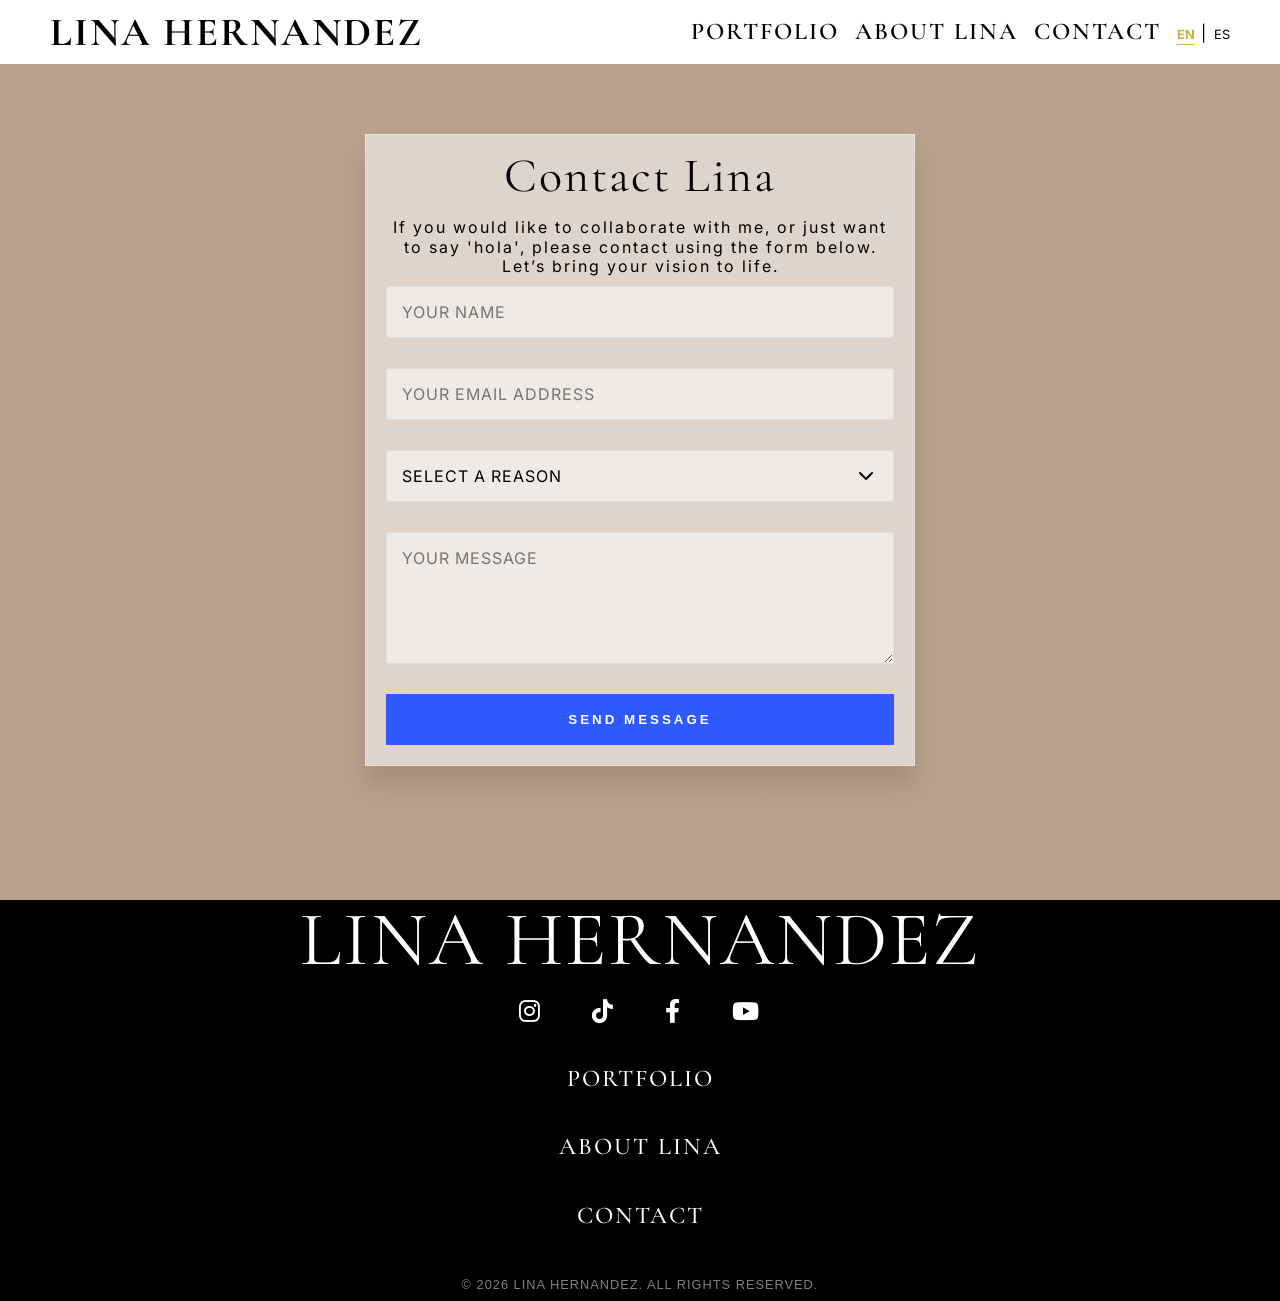
<file: contact/index.html>
<!DOCTYPE html>
<html lang="en">
    <head>
<!-- Google tag (gtag.js) -->
<script async src="https://www.googletagmanager.com/gtag/js?id=G-XXSLX0F052"></script>
<script>
  window.dataLayer = window.dataLayer || [];
  function gtag(){dataLayer.push(arguments);}
  gtag('js', new Date());

  gtag('config', 'G-XXSLX0F052');
</script>
<meta name="viewport" content="width=device-width, initial-scale=1.0, maximum-scale=1.0, user-scalable=no">
        <meta charset="UTF-8">
        <meta name="viewport" content="width=device-width, initial-scale=1.0">
        <link rel="alternate" hreflang="es" href="https://linahernandezv.com/" />
        <link rel="alternate" hreflang="en" href="https://linahernandezv.com/" />
        <link rel="alternate" hreflang="x-default" href="https://linahernandezv.com/" />
        <link rel="canonical" href="https://linahernandezv.com/contact/" />

        <title data-i18n="site_title_contact">Contact | Lina Hernandez</title>
        
        <link rel="preconnect" href="https://fonts.googleapis.com">
        <link rel="preconnect" href="https://fonts.gstatic.com" crossorigin>
        <link href="https://fonts.googleapis.com/css2?family=Cormorant+Garamond:ital,wght@0,400;1,400&family=Inter:wght@300;400;600&family=Mr+De+Haviland&display=swap" rel="stylesheet">
        
        <link rel="stylesheet" href="../style.css">
        <link rel="icon" type="image/png" href="https://res.cloudinary.com/linahernandezv/image/upload//Lina_Portfolio/icons/lina-96.png" sizes="96x96" />
        <link rel="icon" type="image/svg+xml" href="https://res.cloudinary.com/linahernandezv/image/upload//Lina_Portfolio/icons/lina-favicon.svg" />
        <link rel="shortcut icon" href="https://res.cloudinary.com/linahernandezv/image/upload//Lina_Portfolio/icons/lina-favicon.ico" />
        <link rel="apple-touch-icon" sizes="180x180" href="https://res.cloudinary.com/linahernandezv/image/upload//Lina_Portfolio/icons/lina-apple.png" />
        <meta name="apple-mobile-web-app-title" content="Lina Hernandez" />
        <link rel="stylesheet" href="https://cdnjs.cloudflare.com/ajax/libs/font-awesome/6.0.0/css/all.min.css">
        
        <script src="../main.js"></script>
        <script src="../components.js" defer></script>

        <meta property="og:type" content="website">
        <meta property="og:url" content="https://linahernandezv.com/contact/">
        <meta property="og:title" content="Contacto | Lina Hernandez">
        <meta property="og:description" content="Ponte en contacto con Lina Hernandez para proyectos editoriales, comerciales y colaboraciones internacionales.">
        <meta property="og:image" content="https://linahernandezv.com/images/main/contact-hero.jpg">
        <meta property="og:locale" content="es_ES">

        <meta name="twitter:card" content="summary_large_image">
        <meta name="twitter:url" content="https://linahernandezv.com/contact/">
        <meta name="twitter:title" content="Contacto | Lina Hernandez">
        <meta name="twitter:description" content="Disponible para reservas y colaboraciones profesionales. Hablemos de tu próximo proyecto.">
        <meta name="twitter:image" content="https://linahernandezv.com/images/main/contact-hero.jpg">

        <script src="/socials.js"></script>
    </head>
    <body class="no-header-clearance">

        <div id="global-nav"></div>

        <main class="contact-hero-overlay">
            <div class="contact-glass-card">
                <h1 class="contact-heading" data-i18n="contact_heading">Contact Lina</h1>
                
                <p id="contact-intro-content" class="contact-intro" data-i18n="contact_subtitle"></p>

                <form id="lina-contact-form" class="lina-form">
                    <input type="text" name="name" data-i18n="form_name" placeholder="YOUR NAME" required>
                    <input type="email" name="email" data-i18n="form_email" placeholder="YOUR EMAIL ADDRESS" required>
                    <select name="reason" class="lina-select" required>
                        <option value="" disabled selected data-i18n="form_reason_placeholder">SELECT A REASON</option>
                        <option value="Commercial & Editorial Campaigns" data-i18n="form_reason_campaign">Commercial & Editorial Campaigns</option>
                        <option value="Brand Ambassador" data-i18n="form_reason_ambassador">Brand Ambassador</option>
                        <option value="Digital Content Creation" data-i18n="form_reason_digital">Digital Content Creation</option>
                        <option value="Creative Direction" data-i18n="form_reason_creative">Creative Direction</option>
                        <option value="International Projects" data-i18n="form_reason_travel">International Projects</option>
                        <option value="Other" data-i18n="form_reason_other">Other</option>
                    </select>                    
                    <textarea name="message" data-i18n="form_message" placeholder="YOUR MESSAGE" rows="5" required></textarea>
                    <button type="submit" id="submit-btn" class="send-btn" data-i18n="form_submit">SEND MESSAGE</button>
                </form>
            </div>
        </main>

        <div id="global-footer"></div>

        <script>
            // FORM SUBMISSION: Simplified to use your existing translation engine
            document.getElementById('lina-contact-form').addEventListener('submit', async function(e) {
                e.preventDefault();
                
                const btn = document.getElementById('submit-btn');
                const feedback = document.getElementById('form-feedback');
                const lang = localStorage.getItem('preferredLang') || 'en';
                const basePath = '../'; // Fixed path for contact subfolder

                // 1. Get localized strings for the button state
                let trans;
                try {
                    const responseTrans = await fetch(`${basePath}translations.json`);
                    const allTrans = await responseTrans.json();
                    trans = allTrans[lang];
                } catch (err) {
                    trans = { form_sending: "...", form_submit: "SEND", form_error: "Error" };
                }

                // 2. UI Loading State
                btn.disabled = true;
                btn.textContent = trans['form_sending'] || "Sending..."; 
                //feedback.textContent = ""; 

                const params = new URLSearchParams();
                for (const pair of new FormData(this)) {
                    params.append(pair[0], pair[1]);
                }
                params.append('browser_language', lang); 

                try {
                    const googleScriptUrl = 'https://script.google.com/macros/s/AKfycbx_DeoTRGXl4bDZuochJOlzYvUMIWV4W0LaMPpBG-qX3xecWyhmv3tnwLV1_Na1bXLz/exec';

                    await fetch(googleScriptUrl, {
                        method: 'POST',
                        body: params,
                        mode: 'no-cors',
                        headers: { 'Content-Type': 'application/x-www-form-urlencoded' }
                    });

                    // --- THE FIX ---
                    this.reset(); // This clears all inputs, textareas, and selects instantly

                    // SUCCESS
                    window.location.href = `thankyou.html`;

                } catch (err) {
                    console.error("Form Submission Error:", err);
                    feedback.style.color = "#ff6b6b";
                    feedback.textContent = trans['form_error'] || "Error sending message.";
                    btn.disabled = false;
                    btn.textContent = trans['form_submit'] || "SEND MESSAGE";
                }
            });

// 3. INITIALIZATION 
    document.addEventListener("DOMContentLoaded", () => {
        const lang = localStorage.getItem('preferredLang') || 'en';
        
        // This handles all translations on the page (including the bio lines)
        if (window.updatePageText) {
            updatePageText(lang);
        }
        
    });
            
        </script>
    </body>
</html>
</file>
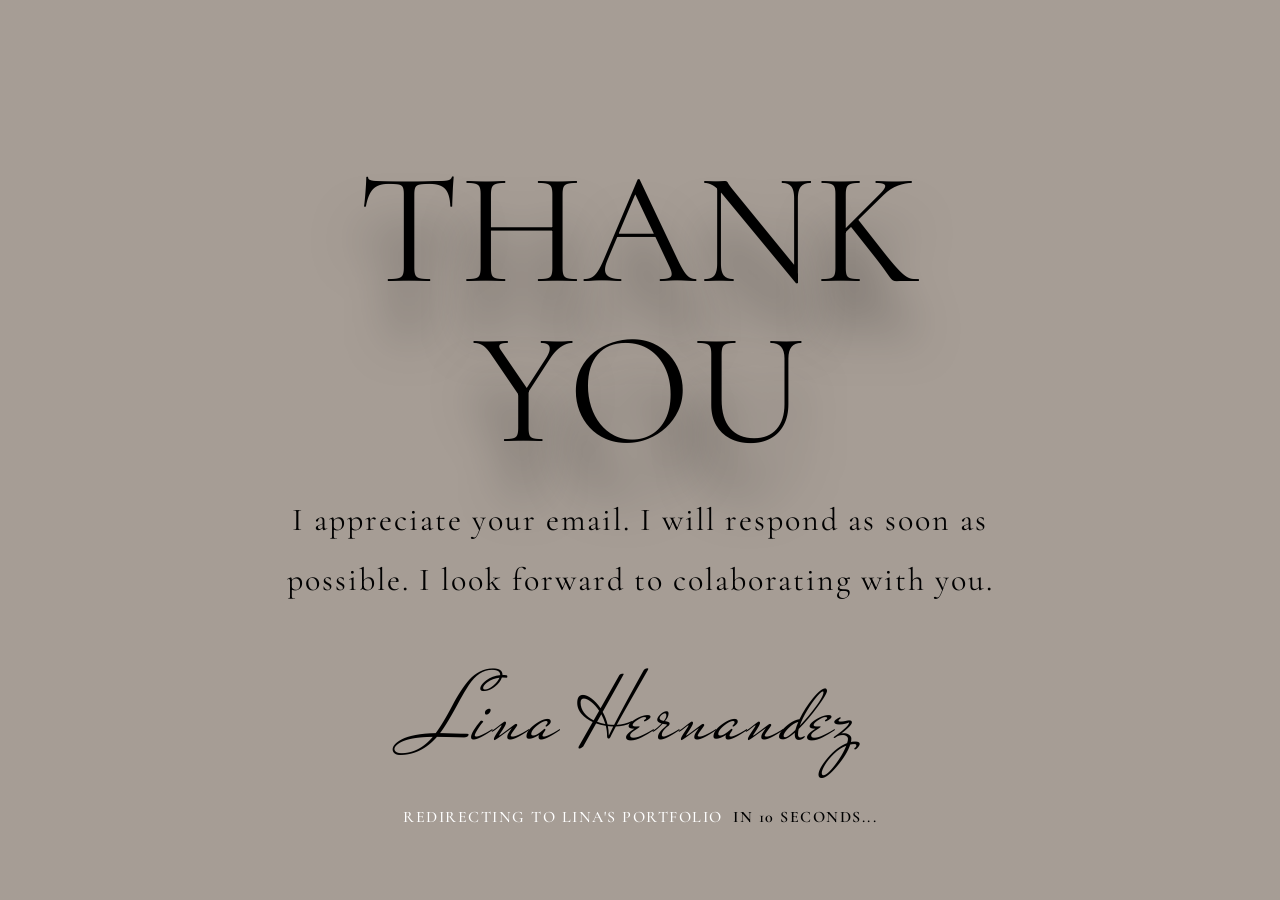
<file: contact/thankyou.html>
<!DOCTYPE html>
<html lang="en">

<head>
    <!-- Google tag (gtag.js) -->
    <script async src="https://www.googletagmanager.com/gtag/js?id=G-XXSLX0F052"></script>
    <script>
        window.dataLayer = window.dataLayer || [];
        function gtag() { dataLayer.push(arguments); }
        gtag('js', new Date());

        gtag('config', 'G-XXSLX0F052');
    </script>
    <meta name="viewport" content="width=device-width, initial-scale=1.0, maximum-scale=1.0, user-scalable=no">
    <meta charset="UTF-8">
    <meta name="viewport" content="width=device-width, initial-scale=1.0">
    <title data-i18n="site_title_contact">Contact | Lina Hernandez</title>
    <link rel="alternate" hreflang="es" href="https://linahernandezv.com/" />
    <link rel="alternate" hreflang="en" href="https://linahernandezv.com/" />
    <link rel="alternate" hreflang="x-default" href="https://linahernandezv.com/" />

    <link rel="preconnect" href="https://fonts.googleapis.com">
    <link rel="preconnect" href="https://fonts.gstatic.com" crossorigin>
    <link
        href="https://fonts.googleapis.com/css2?family=Cormorant+Garamond:ital,wght@0,400;1,400&family=Inter:wght@300;400;600&family=Mr+De+Haviland&display=swap"
        rel="stylesheet">

    <link rel="stylesheet" href="../style.css">
    <link rel="icon" type="image/png" href="../images/icons/lina-96.png" sizes="96x96" />
    <link rel="icon" type="image/svg+xml" href="../images/icons/lina-favicon.svg" />
    <link rel="shortcut icon" href="../images/icons/lina-favicon.ico" />
    <link rel="apple-touch-icon" sizes="180x180" href="../images/icons/lina-apple.png" />
    <meta name="apple-mobile-web-app-title" content="Lina Hernandez" />
    <link rel="stylesheet" href="https://cdnjs.cloudflare.com/ajax/libs/font-awesome/6.0.0/css/all.min.css">
    <script src="../main.js"></script>
    <script src="../components.js" defer></script>

</head>

<body class="no-header-clearance">
    <div class="thank-you-bg-wrap">
        <div class="content-overlay"></div>

        <main class="thank-you-content">
            <h1 class="thankyou-title" data-i18n="thank_you_header"
                data-cms-bind="data.translations.es.thank_you_header">THANK YOU</h1>

            <p class="thank-you-body" data-i18n="thank_you_body" data-cms-bind="data.translations.es.thank_you_body">
                I appreciate your email. I will responding as soon as possible. <br>
                I look forward to colaborating with you.
            </p>

            <p class="thankyou-signature">Lina Hernandez</p>

            <p class="redirect-info">
                <a href="../" class="back-link-gold" data-i18n="thank_you_redirect"
                    data-cms-bind="data.translations.es.thank_you_redirect">redirecting to Lina's Portfolio</a>
                <span id="redirect-counter">in 10 seconds...</span>
            </p>
        </main>
    </div>

    <script>
        async function initThankYouPage() {
            const lang = localStorage.getItem('preferredLang') || 'en';
            const counterEl = document.getElementById('redirect-counter');

            // 1. Load Translations
            try {
                const response = await fetch('/translations.json');
                const allTrans = await response.json();
                const trans = allTrans[lang];

                // 2. Apply Translations to elements with data-i18n
                document.querySelectorAll('[data-i18n]').forEach(el => {
                    const key = el.getAttribute('data-i18n');
                    if (trans[key]) el.innerText = trans[key];
                });

                // 3. Start the Redirect Countdown
                let secondsLeft = 10;

                const timer = setInterval(() => {
                    secondsLeft--;

                    // Update the counter string, replacing {sec} if you use that pattern, 
                    // or just updating the span.
                    const countdownTemplate = trans['thank_you_countdown'] || "in {sec} seconds...";
                    counterEl.textContent = countdownTemplate.replace('{sec}', secondsLeft);

                    if (secondsLeft <= 0) {
                        clearInterval(timer);
                        window.location.href = '../index.html';
                    }
                }, 1000);

            } catch (err) {
                console.error("Translation Error:", err);
                // Fallback: If translations fail, just start the 10s redirect anyway
                setTimeout(() => { window.location.href = '../index.html'; }, 10000);
            }
        }

        // Run the initialization
        document.addEventListener('DOMContentLoaded', initThankYouPage);
    </script>
</body>
</file>
<file: style.css>
/* ================================================================
   MASTER CSS: LINA HERNANDEZ PORTFOLIO
   Aesthetic: Nude / Editorial / Minimalist Gold
================================================================ 
*/

@import url('https://fonts.googleapis.com/css2?family=Cormorant+Garamond:ital,wght@0,700;1,700&family=Mr+De+Haviland&family=Playfair+Display:ital@0;1&display=swap');

/* --- GLOBAL HEADER CLEARANCE --- */
body {
    /* Default: Pushes everything down to clear the fixed nav */
    padding-top: 80px;

}

/* THE EXCEPTION CLASS */
/* Use this on pages where you want the content to start at the very top */
body.no-header-clearance {
    padding-top: 0 !important;
}

/* Ensure desktop and mobile both respect the exception */
@media (max-width: 768px) {
    body {
        padding-top: 60px;
        /* Usually a bit smaller on mobile */
    }

    body.no-header-clearance {
        padding-top: 0 !important;
    }
}

:root {
    --nude-bg: #F7D9BC;
    /* Main Background */
    --nude-dark: #CDB39C;
    /* Footer & Accent Background */
    --white: #ffffff;
    --off-white: #F2F3F4;
    --black: #000000;
    --links-main: #242633;
    --text-main: #000000;
    --cobalt: #2E5AFF;
    --gold: #d4af37;
    /* Gold Accent */
    --transition-slow: 1.2s cubic-bezier(0.25, 1, 0.5, 1);
    --transition-fast: 0.4s ease;
    --form-bg-color: rgba(255, 255, 255, 0.8);
    /* Semi-transparent white */
    --form-blur-effect: blur(8px);
    /* Frosted glass effect */
    --form-border: 1px solid rgba(0, 0, 0, 0.1);
    --input-bg-color: #fafafa;
}

.lang-btn {
    background: none;
    border: none;
    cursor: pointer;
    color: var(--black);
    font-family: 'Inter', sans-serif;
    font-size: 0.8rem;
    transition: 0.3s;
}

.lang-btn.active {
    color: var(--black);
    font-weight: bold;
}

h1,
h2 {
    font-family: "Cormorant Garamond", serif;
    font-optical-sizing: auto;
    font-weight: 400;
    font-style: normal;
}

/* --- 1. THE WHITE HEADER --- */
.home-white-header {
    background-color: var(--white);
    min-height: 5vh;
    display: flex;

    align-items: center;
    justify-content: center;
    width: 100%;
    padding: 0;
    margin: 0;
}

.home-white-header .nav-name {
    font-family: "Cormorant Garamond", serif;
    font-size: clamp(3rem, 4vw, 10rem);

    /* THE SPACING FIX: */
    /* On mobile, wide letter spacing can make words break or look messy. 
       We use clamp here too so the letters get tighter on small screens. */
    letter-spacing: clamp(8px, 1vw, 16px);
    letter-spacing: 8px;
    color: var(--black);
    margin: 0;
}

/* --- 2. BLACK SOCIAL DIVIDER --- */
.social-divider-bar {
    background-color: var(--black);
    height: 40px;
    display: flex;
    align-items: center;
    justify-content: center;
    width: 100%;
}

.social-icons a {
    color: var(--white);
    font-size: 1.3rem;
    margin: 0 15px;
    transition: opacity 0.3s ease;
}

.social-icons a:hover {
    opacity: 0.7;
}

.divider-content-wrap {
    display: flex;
    flex-direction: column;
    align-items: center;
    gap: 8px;
    /* Spacing between icons and text */
    padding: 10px 0;
}

.home-lang-switcher {
    font-family: 'Inter', sans-serif;
    font-size: 0.7rem;
    text-transform: uppercase;
    letter-spacing: 2px;
    color: rgba(255, 255, 255, 0.6);
    /* Faded so it doesn't compete with icons */
}

.lang-toggle-btn {
    background: none;
    border: none;
    color: var(--white);
    cursor: pointer;
    font-family: inherit;
    font-size: inherit;
    text-transform: inherit;
    letter-spacing: inherit;
    transition: color 0.3s ease;
    padding: 0 5px;
}

.lang-toggle-btn:hover {
    color: var(--gold);
}

.home-lang-switcher .pipe {
    margin: 0 2px;
    opacity: 0.3;
}

/* Adjust the bar height to accommodate the two rows */
.social-divider-bar {
    height: auto !important;
    /* Overrides the fixed 50px */
    padding: 5px 0;
}

/* --- 3. THE IMAGE GRID --- */
.home-portal-grid {
    display: flex;
    flex-wrap: wrap;
    width: 100%;
    height: calc(100vh - 130px);
    /* Fill remaining height exactly */
    overflow: hidden;
}

.portal-box {
    position: relative;
    flex: 1;
    min-width: 300px;
    height: 100%;
    overflow: hidden;
    text-decoration: none;
    cursor: pointer;
    border-right: 2px solid var(--white);
    border-left: 2px solid var(--white);
}

/* THE ZOOM EFFECT */
.portal-img-wrap {
    width: 100%;
    height: 100%;
    transition: transform 0.8s cubic-bezier(0.25, 1, 0.5, 1);
}

.portal-img-wrap img {
    width: 100%;
    height: 100%;
    object-fit: cover;
    overflow: hidden;
}

/* 2. PANEL 1 OVERRIDE (Left Panel) */
.portal-box:nth-child(1) .portal-img-wrap img {
    /* Lower the % to move the image DOWN, raise it to move it UP */
    /* If her head is too low, try 0% or even a slight negative if needed */
    object-position: center 80%;
}

/* 3. PANEL 2 OVERRIDE (Center Panel) */
.portal-box:nth-child(2) .portal-img-wrap img {
    object-position: center 1%;
    /* Keeping your current sweet spot */
}

/* 4. PANEL 3 OVERRIDE (Right Panel) */
.portal-box:nth-child(3) .portal-img-wrap img {
    /* If this one is 'too low', anchor it to the absolute top */
    object-position: center 25%;
}

.portal-box:hover .portal-img-wrap {
    transform: scale(1.1);
    /* The Zoom */
}

/* THE OVERLAY TEXT */
/* --- THE TEXT CONTAINER --- */
.portal-text {
    position: absolute;
    top: 0;
    left: 0;
    width: 100%;
    height: 100%;
    background: rgba(0, 0, 0, 0.2);
    display: flex !important;
    flex-direction: column !important;
    align-items: center;
    justify-content: center;
    /* This now centers ONLY the H2 perfectly */
    text-align: center;
    padding: 20px;
    transition: background 0.4s ease;
}

/* --- THE TITLE (Perfect Center Anchor) --- */
.portal-text h2 {
    color: var(--white);
    font-family: "Cormorant Garamond", serif;
    font-size: clamp(2rem, 4vw, 3rem);
    text-transform: uppercase;
    letter-spacing: 8px;
    line-height: 0.9 !important;

    /* Ensure no extra padding is creating ghost space */
    padding: 0;
    margin-top: 0;
    margin-bottom: 0;
    display: block;
    width: 100%;

    /* THE RISE: Smoothly slide up on hover */
    transition: transform 0.6s cubic-bezier(0.25, 1, 0.5, 1);
    z-index: 2;
}

/* --- THE TAGLINE (Floating Fix) --- */
.portal-tagline {
    font-family: "Cormorant Garamond", serif;
    font-size: 1.2rem;
    /* Adjusted for cleaner mobile/desktop balance */
    color: var(--off-white);
    font-weight: 500;
    margin: 0;

    /* THE FIX: Absolute positioning keeps it from pushing the H2 off-center */
    position: absolute;
    top: 50%;
    /* Start at the dead-center line */
    opacity: 0;
    transform: translateY(20px);
    /* Hidden slightly below center */
    transition: all 0.6s cubic-bezier(0.25, 1, 0.5, 1);
    width: 80%;
    pointer-events: none;
}

/* --- THE HOVER ANIMATION --- */
.portal-box:hover .portal-text {
    background: rgba(0, 0, 0, 0.4);
}

/* Title rises UP away from center */
.portal-box:hover h2 {
    transform: translateY(-30px);
}

/* Tagline fades in and rises up into its slot */
.portal-box:hover .portal-tagline {
    opacity: 1;
    transform: translateY(15px);
    /* Adjusted to sit perfectly under the H2 */
}

/* --- DESKTOP ONLY: NO-SCROLL ARCHITECTURE --- */
@media (min-width: 769px) {

    body.home-page {
        height: 100vh;
        overflow: hidden;
        /* Prevents desktop scrolling */
        padding-top: 0 !important;

    }

    /* The main container for everything on the home page */
    .home-main-wrapper {
        display: flex;
        flex-direction: column;
        height: 100vh;
        width: 100%;
    }

    /* 1. Header & Social Bar: They take exactly what they need */
    header,
    .social-divider-bar {
        flex-shrink: 0;
    }

    /* 2. The Grid: It fills every single remaining pixel of the screen */
    .portal-grid {
        flex: 1;
        display: flex;
        flex-direction: row;
        /* Side-by-side on desktop */
        min-height: 0;
        /* Crucial: Allows the grid to shrink to fit the flex container */
        overflow: hidden;
    }

    /* 3. The Boxes: They fill the 100% height of the flexible grid */
    .portal-box {
        flex: 1;
        height: 100%;
        overflow: hidden;
    }
}

/* --- MOBILE STACKING REFINEMENT --- */
@media (max-width: 768px) {

    body.home-page {
        overflow-y: auto;
        /* Allows natural scrolling on phones */
        padding-top: 0 !important;

    }

    .home-white-header {
        height: auto;
        padding: 15px 0;
    }

    .home-portal-grid {
        flex-direction: column;
        height: auto;
        /* Natural scrolling for mobile */
        gap: 0 !important;
        /* Forces tiles to touch */
    }

    .portal-box {
        flex: none;
        /* Keeps tiles touching and prevents shrinking */
        width: 100% !important;

        /* THE FIX: 35vh is a "Golden Ratio" height for mobile portals. 
           It gives enough room for the photo without requiring too much scrolling. */
        height: 35vh !important;

        /* Remove side borders that look like gaps on mobile */
        border-left: none !important;
        border-right: none !important;
        border: 2px solid var(--white);
        /* Only a bottom divider */
        margin: 0;
    }

    .portal-img-wrap img {
        width: 100%;
        height: 100%;
        object-fit: cover;

        /* THE FIX: Face-Protection logic. 
           If the subject is 'cut off', we anchor the crop to the top 15%. 
           This ensures her head/face isn't chopped by the box boundary. */
    }

    /* 2. PANEL 1 OVERRIDE (Left Panel) */
    .portal-box:nth-child(1) .portal-img-wrap img {
        /* Lower the % to move the image DOWN, raise it to move it UP */
        /* If her head is too low, try 0% or even a slight negative if needed */
        object-position: center 20%;
    }

    /* 3. PANEL 2 OVERRIDE (Center Panel) */
    .portal-box:nth-child(2) .portal-img-wrap img {
        object-position: center 1%;
        /* Keeping your current sweet spot */
    }

    /* 4. PANEL 3 OVERRIDE (Right Panel) */
    .portal-box:nth-child(3) .portal-img-wrap img {
        /* If this one is 'too low', anchor it to the absolute top */
        object-position: center 20%;
    }

    /* Tagline refinement for mobile */
    .portal-tagline {
        font-size: 1.1rem;
        max-width: 90%;
    }

    .home-white-header .nav-name {
        /* THE COMMANDING FIX: 
           Bumping the floor to 3.5rem and increasing the 'growth' to 8vw 
           so it fills the width of the phone better. */
        font-size: clamp(2.2rem, 8vw, 3rem) !important;

        /* THE WEIGHT FIX: 
           Wide spacing on mobile makes headers look 'weak'. 
           Tightening this to 4px makes the name look solid and bold. */
        letter-spacing: 4px !important;

        /* THE INSURANCE: 
           Ensures Lina's name never breaks into two lines on small screens. */
        white-space: nowrap;

        /* Optional: Bumping the weight if the font supports it */
        font-weight: 700;
    }
}

/*MAIN*/
.main-title {
    /* Calling the font we loaded in HTML
	font-family: "Mr De Haviland", cursive;
	font-style: normal;
    font-size: 15rem; */

    font-family: "Cormorant Garamond", serif;
    font-optical-sizing: auto;
    font-weight: 300;
    font-style: normal;
    font-size: 10rem;

    /* Scale: Cursive needs to be HUGE to be readable */
    color: var(--black);

    /* Signature styling */
    text-transform: none;
    /* Keeps it natural, not ALL CAPS */
    line-height: 0.6;
    /* Pulls "Lina" and "Hernandez" closer together */
    letter-spacing: -2px;
    font-weight: 400;
    margin-top: 80px;
    margin-bottom: 20px;


    /* The "Fun" Tilt 
    display: inline-block;
    transform: rotate(-5deg) translateY(-40px);*/

    /* Soft glow to ensure it's readable over any photo */
    text-shadow: 0 50px 50px rgba(0, 0, 0, 0.15);

    /* Smooth entrance */
    /* animation: signatureFade 1.5s ease forwards; */
}

.main-subheading {
    font-family: "Cormorant Garamond", serif;
    font-optical-sizing: auto;
    font-weight: 300;
    font-style: normal;
    font-size: 3rem;
    line-height: .5;
    letter-spacing: 10px;
    margin-bottom: 10px;
    margin-bottom: 30px;
    color: var(--white);
}

.signature {
    /* Calling the font we loaded in HTML */
    font-family: "Mr De Haviland", cursive;
    font-style: normal;
    font-size: 8rem;


    /* Scale: Cursive needs to be HUGE to be readable */
    color: var(--black);

    /* Signature styling */
    text-transform: none;
    /* Keeps it natural, not ALL CAPS */
    line-height: 0.6;
    /* Pulls "Lina" and "Hernandez" closer together */
    letter-spacing: -2px;
    font-weight: 400;
    margin-top: 40px;
    margin-bottom: 20px;

    /* The "Fun" Tilt */
    /*display: inline-block;
    transform: translateY(-20px);*/

    /* Soft glow to ensure it's readable over any photo */
    text-shadow: 0 10px 10px rgba(0, 0, 0, 0.15);

    /* Smooth entrance */
    /* animation: signatureFade 1.5s ease forwards; */
}


@keyframes signatureFade {
    from {
        opacity: 0;
        transform: rotate(-4deg) translateY(10px);
    }

    to {
        opacity: 1;
        transform: rotate(-4deg) translateY(-20px);
    }
}

.bio-signature {
    /* Calling the font we loaded in HTML */
    font-family: "Mr De Haviland", cursive;
    font-style: normal;
    font-size: 7rem;


    /* Scale: Cursive needs to be HUGE to be readable */
    color: var(--black);

    /* Signature styling */
    text-transform: none;
    /* Keeps it natural, not ALL CAPS */
    line-height: 0.6;
    /* Pulls "Lina" and "Hernandez" closer together */
    letter-spacing: -2px;
    font-weight: 400;
    margin-top: 40px;
    margin-bottom: 10px;
    margin-right: 20px;
    text-align: right;

    /* The "Fun" Tilt */
    /*display: inline-block;
    transform: translateY(-20px);*/

    /* Soft glow to ensure it's readable over any photo */
    text-shadow: 0 10px 10px rgba(0, 0, 0, 0.15);

    /* Smooth entrance */
    /* animation: signatureFade 1.5s ease forwards; */
}



body,
p {
    font-family: 'Montserrat', sans-serif;
    font-weight: 400;
    letter-spacing: 2px;
}

.bio-body p {
    font-family: 'Inter', sans-serif;
    font-weight: 300;
    font-size: .85rem;
    line-height: 2;
    /* Increased for a "letter" feel */
    color: var(--text-main);
    margin-bottom: 2px;
    letter-spacing: 2px;
    /* Subtle spread for readability */
}

#bio-content,
#contact-intro-content {
    white-space: pre-wrap;
    /* Preserves line breaks from .txt files */
    font-family: 'Inter', sans-serif;
    line-height: 1.2;
    font-size: 1rem;
    margin-bottom: 10px;
    color: var(--black);
}


/* ==========================================
   HOMEPAGE LINKS REFERENCE POINT
   Adjust size and color here
   ========================================== */
.hero-nav a {
    font-family: "Cormorant Garamond", serif;
    font-optical-sizing: auto;
    font-weight: 400;
    font-style: normal;
    color: var(--white);
    /* Link Color */
    font-size: 1.5rem;
    /* Link Size - Increase this as needed */
    letter-spacing: 10px;
    /* Wide editorial spacing */
    margin-right: 10px;
    text-decoration: none;
    text-transform: uppercase;
    transition: 0.4s ease;
    display: inline-block;
}

.hero-nav a:hover {
    color: var(--cobalt);
    transform: translateY(-2px);
    text-decoration-line: underline and overline;
    text-decoration-thickness: 1px;
    text-decoration-color: var(--cobalt);
}

/* Gallery-Specific Loader */
.gallery-loader {
    grid-column: 1 / -1;
    /* Spans the full width of the grid */
    display: flex;
    flex-direction: column;
    align-items: center;
    justify-content: center;
    min-height: 400px;
    width: 100%;
}

.spinner {
    width: 40px;
    height: 40px;
    border: 2px solid rgba(0, 0, 0, 0.1);
    border-top: 2px solid #000;
    /* Matching Lina's minimalist black accent */
    border-radius: 50%;
    animation: spin 1s linear infinite;
    margin-bottom: 15px;
}

@keyframes spin {
    0% {
        transform: rotate(0deg);
    }

    100% {
        transform: rotate(360deg);
    }
}

.gallery-loader p {
    font-family: 'Inter', sans-serif;
    font-size: 0.8rem;
    letter-spacing: 2px;
    text-transform: uppercase;
    color: #888;
}

/* Hide loader class */
.loader-hidden {
    display: none !important;
    visibility: hidden !important;
    opacity: 0 !important;
}

/* --- CONTACT OVERLAY SECTION --- */
.contact-hero-overlay {
    width: 100%;
    min-height: 100vh;
    display: flex;
    align-items: center;
    justify-content: center;

    background-color: var(--nude-dark);
    /* Fallback color */
    background-image: linear-gradient(rgba(0, 0, 0, 0.1), rgba(0, 0, 0, 0.1)),
        url('https://res.cloudinary.com/linahernandezv/image/upload/l_lhv-2,c_scale,fl_relative,w_0.1/fl_layer_apply,g_south_east,x_50,y_50/Lina_Portfolio/main/contact-hero.jpg');

    /* ZOOM & POSITION LOGIC */
    background-size: 100%;
    /* This zooms the image in past the edges */
    background-position: center 10%;
    /* Starts the "view" 10% from the top of the photo */
    background-repeat: no-repeat;
    background-attachment: fixed;
    /* Keeps the parallax feel */
}

.contact-glass-card {
    background: rgba(255, 255, 255, 0.55);
    /* Semi-transparent white */
    backdrop-filter: blur(2px);
    /* Frosted glass effect */
    -webkit-backdrop-filter: blur(10px);
    padding: 20px 20px;
    width: 100%;
    max-width: 550px;
    /* Form width */
    text-align: center;
    box-shadow: 0 20px 20px rgba(0, 0, 0, 0.1);
    border: 1px solid rgba(255, 255, 255, 0.3);
}

/* Form Elements inside the glass */
/* 1. SHARED STYLES: Inputs, Textarea, and Select */
.lina-form input,
.lina-form textarea,
.lina-form select {
    width: 100%;
    padding: 15px;
    margin-bottom: 15px;
    border: 1px solid #ddd;
    background: rgba(255, 255, 255, 0.5);
    font-family: 'Inter', sans-serif;
    font-size: 1rem;
    letter-spacing: 1px;
    color: var(--black);
    border-radius: 0;
    /* Ensures sharp editorial edges on iOS */
}

/* 2. SELECT SPECIFIC: The "Arrow" Fix */
.lina-form select {
    appearance: none;
    -webkit-appearance: none;
    -moz-appearance: none;
    cursor: pointer;

    /* Custom minimalist chevron so it doesn't use the ugly browser default */
    background-image: url("data:image/svg+xml;charset=UTF-8,%3Csvg xmlns='http://www.w3.org/2000/svg' width='24' height='24' viewBox='0 0 24 24' fill='none' stroke='black' stroke-width='2' stroke-linecap='round' stroke-linejoin='round'%3E%3Cpolyline points='6 9 12 15 18 9'%3E%3C/polyline%3E%3C/svg%3E");
    background-repeat: no-repeat;
    background-position: right 15px center;
    padding-right: 40px;
    /* Prevents text from overlapping the arrow */
}

/* 3. FOCUS STATES: Shared */
.lina-form input:focus,
.lina-form textarea:focus,
.lina-form select:focus {
    outline: none;
    border-color: var(--cobalt);
    background: var(--white);
}

/* 4. IE FIX (Optional but safe) */
.lina-form select::-ms-expand {
    display: none;
}

/* Button centered in the card */
.send-btn {
    width: 100%;
    background: var(--cobalt);
    color: white;
    padding: 18px;
    border: none;
    font-weight: 700;
    letter-spacing: 3px;
    cursor: pointer;
    transition: 0.3s;
}

.send-btn:hover {
    background: #1a1a1a;
}

/* --- RESET & BASE --- */
* {
    box-sizing: border-box;
    margin: 0;
    padding: 0;
    scroll-behavior: smooth;
}

body {
    font-family: 'Inter', sans-serif;
    background-color: var(--nude-dark);
    color: var(--text-main);
    overflow-x: hidden;
    line-height: 1.6;
}

/* --- LOADING SCREEN --- */
#loader {
    position: fixed;
    top: 0;
    left: 0;
    width: 100%;
    height: 100%;
    background-color: var(--nude-dark);
    display: flex;
    flex-direction: column;
    align-items: center;
    justify-content: center;
    z-index: 9999;
    transition: opacity 0.8s ease, visibility 0.8s ease;
}

.spinner {
    width: 40px;
    height: 40px;
    border: 2px solid rgba(212, 175, 55, 0.1);
    border-top: 2px solid var(--cobalt);
    border-radius: 50%;
    animation: spin 1s linear infinite;
    margin-bottom: 20px;
}

#loader p {
    font-size: 0.7rem;
    text-transform: uppercase;
    letter-spacing: 3px;
    opacity: 0.6;
}

@keyframes spin {
    0% {
        transform: rotate(0deg);
    }

    100% {
        transform: rotate(360deg);
    }
}

.loader-hidden {
    opacity: 0;
    visibility: hidden;
}

/* --- NAVIGATION --- */
.glass-nav {
    position: fixed;
    top: 0;
    left: 0;
    right: 0;
    display: flex;
    justify-content: space-between;
    align-items: center;
    padding: 10px;
    background: var(--white);
    backdrop-filter: blur(10px);
    z-index: 1000;
    border-bottom: 1px solid var(--nude);
    padding: 0 50px;

    transition: transform 0.4s cubic-bezier(0.4, 0, 0.2, 1), opacity 0.3s ease;
}

/* We target the class directly on the nav to ensure max weight */
nav.glass-nav.nav-hidden {
    transform: translateY(-110%) !important;
    /* Force move */
    opacity: 0 !important;
    pointer-events: none !important;
}

/* Target the ID that's already in the HTML */
#global-nav {
    position: fixed;
    top: 0;
    left: 0;
    width: 100%;
    z-index: 1000;
    /* Move the transition here */
    transition: transform 0.5s cubic-bezier(0.4, 0, 0.2, 1), opacity 0.4s ease !important;
}

/* The Hide Class now hits the wrapper */
#global-nav.nav-hidden {
    transform: translateY(-110%) !important;
    opacity: 0 !important;
}

.nav-name {
    font-family: "Cormorant Garamond", serif;
    font-optical-sizing: auto;
    text-transform: uppercase;
    font-weight: 700;
    font-style: normal;
    text-decoration: none;
    color: var(--black);
    font-size: 2.5rem;
    letter-spacing: 2px;
    margin-right: 10px;
    transition: var(--transition-fast);
}

.nav-links a {
    font-family: "Cormorant Garamond", serif;
    font-optical-sizing: auto;
    text-transform: capitalize;
    text-decoration: none;
    font-style: normal;
    color: var(--text-main);
    text-transform: uppercase;
    font-size: 1.5rem;
    font-weight: 600;
    letter-spacing: 2px;
    margin-right: 10px;
    transition: var(--transition-fast);
}

.nav-links a:hover {
    color: var(--cobalt);
    text-decoration-line: underline and overline;
    text-decoration-thickness: 1px;
    text-decoration-color: var(--cobalt);
}

/* --- HERO SECTIONS --- */
.hero-header {
    width: 100%;
    height: 100vh;
    /* display: flex; */
    align-items: center;
    justify-content: center;
    text-align: center;

    background-color: var(--nude-dark);
    /* Fallback color */
    background: linear-gradient(rgba(0, 0, 0, 0.15), rgba(0, 0, 0, 0.15)),
        url('https://res.cloudinary.com/linahernandezv/image/upload/l_lhv-2,c_scale,fl_relative,w_0.1/fl_layer_apply,g_south_east,x_50,y_50/Lina_Portfolio/main/home-hero.jpg') center/cover no-repeat;
    /* ZOOM & POSITION LOGIC */
    background-position: center 10%;
    /* Starts the "view" 10% from the top of the photo */
    background-repeat: no-repeat;
    background-attachment: fixed;
    background-size: 100%;
}

.hero-media {
    width: 100%;
    height: 100%;
    object-fit: cover;
}

/* --- THE HERO VIEWPORT --- */
.diagonal-hero {
    position: relative;
    display: flex !important;
    flex-direction: row !important;
    flex-wrap: nowrap;
    width: 100%;
    height: 100vh;
    max-height: 100vh;
    background-color: var(--white);
    overflow: hidden;
}

/* --- THE PANELS --- */
.diagonal-hero-panel {
    position: relative;
    height: 100%;
    overflow: hidden;
    border-left: 5px solid var(--white);
    border-top: 5px solid var(--white);
    border-bottom: 5px solid var(--white);
    margin-left: -50px;

}

/* --- THE 60/20/20 FLEX RATIO --- */
.panel-1 {
    flex: 1;
    z-index: 1;
    border-left: none;
}

.panel-2 {
    flex: 2.5;
    z-index: 2;
}

/* THE 60% CENTER */
.panel-3 {
    flex: 1;
    z-index: 3;
}

/* --- OUTER EDGE FIXES --- */
.diagonal-hero-panel:first-child {
    margin-left: -100px;
}

.diagonal-hero-panel:last-child {
    margin-right: -100px;
}

/* --- THE IMAGES (Un-Skew + 120% Zoom) --- */
.diagonal-hero-panel img {
    /* 2. THE TRANSFORMATION */
    /* Scale 1.3 provides enough "overflow" so you can move the image around without seeing white edges */

    /* 3. THE HUB: Ensures the zoom happens from the exact center */
    transform-origin: center center;
}

.panel-1 img {
    width: 100%;
    height: 100%;
    /* object-fit: cover; */
    object-position: left top;
    margin-left: 100px;
}

.panel-3 img {
    width: 100%;
    height: 100%;
    /* object-fit: cover; */
    object-position: center top;
    margin-left: -50px;

}

.panel-2 img {
    /* Adjust the first percentage:
       40% = Moves the image to the LEFT
       60% = Moves the image to the RIGHT
    */
    width: 100%;
    height: 100%;
    object-fit: cover;
    object-position: center top;

    /* Alternative: Use translateX in the transform for pixel-perfect precision 
       Uncomment the line below if object-position isn't enough:
    */
    /* transform: skewX(15deg) scale(1.3) translateX(-5%); */
}

/* --- TOP ALIGNMENT LOGIC --- */
.diagonal-hero-text.top-aligned {
    position: absolute;
    top: 50vh;
    /* Adjust this to move the box higher or lower from the top */
    left: 50%;
    transform: translateX(-50%);
    /* Only center horizontally now */
    z-index: 100;
    width: auto;
    pointer-events: none;
}

/* --- THE CARD STYLE --- */
.diagonal-hero-card {
    display: grid;
    justify-content: center;
    /* Horizontal center */
    align-items: center;
    /* Vertical center */
    /* Transparency + Border */
    background-color: rgba(232, 227, 220, 0.2);
    /* Much more transparent (0.4) */
    backdrop-filter: blur(12px);
    /* Blurs the hero image behind it */
    border: 1px solid var(--nude-dark);
    /* Thin slate border */

    padding: 10px 30px;
    text-align: center;
    pointer-events: auto;

    box-shadow: 0 15px 35px rgba(0, 0, 0, 0.05);


}

/* --- THE NAME (Single Line) --- */
.diagonal-hero-card h1 {
    /* Calling the font we loaded in HTML
	font-family: "Mr De Haviland", cursive;
	font-style: normal;
    font-size: 15rem; */

    font-family: "Cormorant Garamond", serif;
    font-optical-sizing: auto;
    font-weight: 300;
    font-style: normal;
    font-size: 5rem;

    /* Scale: Cursive needs to be HUGE to be readable */
    color: var(--black);

    /* Signature styling */
    text-transform: none;
    /* Keeps it natural, not ALL CAPS */
    line-height: 0.6;
    /* Pulls "Lina" and "Hernandez" closer together */
    letter-spacing: 10px;
    font-weight: 400;
    margin-top: 20px;
    margin-bottom: 20px;


    /* The "Fun" Tilt 
    display: inline-block;
    transform: rotate(-5deg) translateY(-40px);*/

    /* Soft glow to ensure it's readable over any photo */
    text-shadow: 0 50px 50px rgba(0, 0, 0, 0.15);

    /* Smooth entrance */
    /* animation: signatureFade 1.5s ease forwards; */

}

.diagonal-hero-sub {
    color: var(--black);
    font-size: 1.5rem;
    font-family: "Cormorant Garamond", serif;
    font-optical-sizing: auto;
    font-weight: 300;
    font-style: normal;
    letter-spacing: 6px;
    text-transform: uppercase;
    margin: 10px 0 10px 0;
}

/* --- BUTTON ROW --- */
.hero-btn-group {
    display: flex;
    justify-content: center;
    gap: 15px;
}

.diagonal-hero-btn {
    flex: 1;
    min-width: 160px;
    background-color: var(--text-main);
    /* Slate background */
    color: var(--white);
    padding: 5px 0;
    text-decoration: none;
    font-size: 1.5rem;
    font-family: "Cormorant Garamond", serif;
    font-optical-sizing: auto;
    font-weight: 300;
    font-style: normal;
    font-size: 1rem;
    letter-spacing: 2px;
    text-transform: uppercase;
    transition: all 0.3s ease;
}

.diagonal-hero-btn:hover {
    background-color: var(--cobalt);
    transform: translateY(-2px);
}

/* About bio overlay with image background */


/* Targets the <body> on this specific page to ensure full height/no scroll */
.about-bio-content {
    margin: 0;
    padding: 0;
    width: 100vw;
    min-height: 60vh;
    max-height: 80vh;
    overflow: hidden;
    /* Prevent scrolling if background image is slightly larger */
    background-color: #000;
    /* Dark fallback while image loads */
}

/* 1. The Full-Screen Background Wrapper */
.about-bg-wrap {
    position: relative;
    width: 100%;
    height: 100%;
    display: flex;
    align-items: center;
    /* Vertically center content */
    justify-content: center;
    /* Horizontally center content */

    background-color: var(--nude-dark);
    /* Fallback color */
    background-size: cover;
    /* Image fills the container */
    background-position: center center;
    /* Image centered */
    background-repeat: no-repeat;
    z-index: 100;
}

/* 3. The Content Container */
.about-content {
    position: fixed;
    z-index: 200;
    /* Sits above the overlay */
    text-align: center;
    max-width: 100vw;
    /* Limits width for optimal readability */
    color: var(--white);
    /* Default text color on dark background */
    padding: 20px;
    display: grid;
    justify-content: center;
    /* Horizontal center */
    align-items: center;
    /* Vertical center */
    min-height: 60vh;
    /* Make the container as tall as the screen */
    max-height: 60vh;
}

/* Editorial Split (About Page) */
.about-hero-split {
    display: grid;
    grid-template-columns: 1fr 1fr;
    /* CHANGE: min-height allows the box to expand if the signature is large */
    min-height: 50vh;
    max-height: 70vh;
    background-color: var(--nude-dark);
    border-bottom: 1px solid var(--cobalt-gold);
    padding-top: 50px;
    /* Space for fixed nav */
    overflow: hidden;
}

.about-text-content {
    /* CHANGE: Increased bottom padding (100px) so the signature shadow doesn't hit the edge */
    padding: 20px 10% 20px 10%;
    display: block;
    flex-direction: row;
    justify-content: center;
    /* CHANGE: Set to 100% so it's no longer restricted to just the top half */
    height: 100%;
    overflow-y: visible;

    /* Optional: Hide scrollbar for a cleaner look */
    scrollbar-width: none;
    /* Firefox */
    -ms-overflow-style: none;
    /* IE/Edge */
    max-height: 70vh;
}

.about-heading {
    font-family: 'Cormorant Garamond', serif;
    font-size: clamp(1.1rem, 5vw, 1.5rem);
    line-height: 0.9;
    margin-top: 5px;
    margin-bottom: 10px;
    margin-left: 1vh;
}

.bio-editorial-body {
    /* 1. THE BLOCK SHAPE */
    text-align: justify;
    text-justify: inter-word;
    /* Distributes space evenly between words */

    /* 2. THE TEXTURE */
    font-family: 'Cormorant Garamond', serif;
    /* Use that elegant serif you have */
    font-size: 1.25rem;
    line-height: 1.5;
    /* Breathing room is key for editorial style */
    color: #f0f0f0;

    /* 3. THE HYPHENATION (Crucial for Justified text) */
    /* This prevents huge gaps between words by breaking long words at the end of lines */
    hyphens: auto;
    -webkit-hyphens: auto;

    max-width: 600px;
    /* Don't let lines get too long, or it's hard to read */
}

.bio-editorial-body p.line-1::first-letter {
    font-family: 'Cormorant Garamond', serif;
    float: left;
    font-size: 4.5rem;
    /* Make it huge */
    line-height: 1;
    padding-top: 4px;
    padding-right: 12px;
    padding-left: 3px;
    font-weight: 700;
    text-transform: uppercase;
    color: var(--gold);
}

.bio-editorial-body p {
    margin-bottom: 1rem;
}

.bio-line {
    font-family: 'Cormorant Garamond', serif;
    font-weight: 500;
    font-size: 1.5rem;
    line-height: 1;
    color: purple;
    margin-bottom: 5px;
}

/* Make the first line a bit more impactful */
.line-1 {
    font-family: 'Cormorant Garamond', serif;
    font-weight: 700;
    font-size: 1.5rem;
    font-style: normal;
    line-height: 1.5;
    padding-left: 10px;
}

.line-1::first-letter {
    font-family: 'Cormorant Garamond', serif;
    font-size: 4rem;
    /* The "Extra Large" part */
    float: left;
    line-height: 1.2;
    /* Pulls the letter up so it doesn't create a huge gap below */
    margin-right: 15px;
    margin-top: 0px;
    color: var(--black);
    font-style: oblique;
    font-weight: 700;

    /* Subtle Design Touch: A slight fade so it doesn't overpower the text */
    opacity: 0.9;
}

/* Add a slight indentation to the second line for rhythm */
.line-2,
.line-3 {
    font-family: 'Cormorant Garamond', serif;
    font-size: 1.5rem;
    font-style: normal;
    line-height: 1.3;
    padding-left: 10px;
    font-weight: 700;
}

.contact-heading {
    font-family: 'Cormorant Garamond', serif;
    font-size: clamp(2rem, 6vw, 3rem);
    line-height: 0.9;
    margin-bottom: 20px;
}

.footer-heading {
    font-family: 'Cormorant Garamond', serif;
    font-size: clamp(3rem, 6vw, 5rem);
    line-height: 0.9;
    margin-bottom: 20px;
    color: var(--white);

}

.about-tag {
    font-size: 0.7rem;
    letter-spacing: 4px;
    text-transform: uppercase;
    color: var(--cobalt);
    font-weight: 700;
    margin-bottom: 15px;
}

.about-text-content::-webkit-scrollbar {
    display: none;
}

.about-main-image {
    height: 100%;
    width: 100%;
    max-height: 120vh;
}

.about-main-image img {
    width: 100%;
    height: 70%;
    object-fit: contain;
    /* Ensures the photo fills its half perfectly */
    object-position: center top;

}

/* --- SIGNATURE --- */
.signature-block {
    margin-top: 10px;
    /* CHANGE: Prevents the signature from being compressed or 'cut' by the flex engine */
    flex-shrink: 0;
}

.sign-off {
    font-size: 1.2rem;
    text-transform: uppercase;
    letter-spacing: 2px;
    margin: 0;
    color: var(--nude-bg);
}

.bio-sign-off {
    font-size: 1.2rem;
    text-transform: capitalize;
    letter-spacing: 2px;
    margin: 0;
    color: var(--black);
    text-align: center;
    margin-bottom: 10px;
}


/* --- GALLERY GRID --- */
.gallery-wrapper-portfolio {
    width: 90vw;
    /* Increased slightly for a more 'editorial' feel */
    margin-left: auto;
    margin-right: auto;

}

.gallery-wrapper-about {
    width: 90vw;
    /* Increased slightly for a more 'editorial' feel */


    margin-left: auto;
    margin-right: auto;
}

.masonry-grid {
    display: grid;
    grid-template-columns: repeat(auto-fill, minmax(15vmax, 1fr));
    /* Better for tablet responsiveness */
    grid-auto-rows: 15vmax;
    gap: 1vmax;
    grid-auto-flow: dense;
    /* The "Magic" that fills gaps */
    gap: 1vmax;
    background-color: var(--nude-dark);
    /* Your 60% Nude */
}


.gallery-item {
    position: relative;
    overflow: hidden;
    /* Clips the zoom effect */
    background-color: var(--black);
    cursor: pointer;
    border-radius: 5px;
    /* Optional: subtle rounding looks more premium */
    background: var(--white);
    /* Pure White 'Matte' */
    padding: 6px;
    box-shadow: 0 4px 10px rgba(0, 0, 0, 0.05);
    /* Very subtle shadow */
}

/* Grid Variances */
.gallery-item.tall {
    grid-row: span 2;
}

.gallery-item.wide {
    grid-column: span 2;
}

/* Unified Image & Video Styling */
.gallery-item img,
.gallery-item .gallery-video {
    width: 100%;
    height: 100%;
    object-fit: cover;
    display: block;
    transition: transform 0.8s cubic-bezier(0.2, 1, 0.3, 1);
    /* Smoother high-end transition */

    /* Change from 'center' to 'center 20%' */
    /* This anchors the crop to the top 20% of the image */
    object-position: center 35%;

    transition: transform 0.5s ease;
}

/* Unified Hover Zoom */
.gallery-item:hover img,
.gallery-item:hover .gallery-video {
    transform: scale(1.08);

}

/* Play Icon Styling */
.play-overlay-icon {
    position: absolute;
    top: 50%;
    left: 50%;
    transform: translate(-50%, -50%);
    font-size: 2.5rem;
    color: rgba(255, 255, 255, 0.9);
    background-color: rgba(0, 0, 0, 0.3);
    width: 70px;
    height: 70px;
    display: flex;
    align-items: center;
    justify-content: center;
    border-radius: 50%;
    transition: opacity 0.4s ease, transform 0.4s ease;
    pointer-events: none;
    z-index: 10;
}

/* THE MAGIC: Hide icon when the item is hovered (video plays) */
.gallery-item:hover .play-overlay-icon {
    opacity: 0;
    transform: translate(-50%, -50%) scale(1.2);
    /* Slight grow as it fades out */
}

/* Ensure the FontAwesome icon sits right */
.play-overlay-icon i {
    margin-left: 5px;
    /* Visual center adjustment for the triangle */
}

/* --- CONTACT FORM STYLING --- */
.contact-intro {
    font-size: 0.9rem;
    color: var(--text-main);
    margin-bottom: 40px;

}

.lina-form {
    display: flex;
    flex-direction: column;
    gap: 15px;
}

.form-group input,
.form-group textarea {
    width: 100%;
    padding: 15px;
    border: 1px solid var(--black);
    background: transparent;
    font-family: 'Inter', sans-serif;
    font-size: 0.75rem;
    letter-spacing: 2px;
    transition: 0.3s;
}

.form-group input:focus,
.form-group textarea:focus {
    outline: none;
    border-color: var(--cobalt);
    background: white;
}


/* --- LIGHTBOX --- */
.lightbox {
    position: fixed;
    top: 0;
    left: 0;
    width: 100%;
    height: 100%;
    background: rgba(245, 242, 238, 0.80);
    z-index: 5000;
    display: flex;
    align-items: center;
    justify-content: center;
    visibility: hidden;
    opacity: 0;
    backdrop-filter: blur(15px);
    transition: var(--transition-fast);
}

.lightbox.active {
    display: flex;
    visibility: visible;
    opacity: 1;
}

.lightbox img {
    max-width: 100%;
    max-height: 100%;
    box-shadow: 0 30px 60px rgba(0, 0, 0, 0.1);
}

/* Lightbox Content Centerer */
#lightbox-content-container {
    width: 100%;
    height: 100%;
    display: flex;
    align-items: center;
    justify-content: center;
}

.close-lightbox {
    position: absolute;
    top: 20px;
    right: 30px;
    font-size: 40px;
    color: var(--black);
    cursor: pointer;
    z-index: 9999 !important;
    /* Higher than nav zones */
    pointer-events: all !important;
    /* Force it to accept clicks */
    display: block;
    line-height: 1;
}

.close-lightbox:hover {
    transform: scale(1.5);
    color: var(--white);

}

/* Navigation Zones (Huge hit areas for better UX) */
.lb-nav-zone {
    position: absolute;
    top: 0;
    height: 100%;
    width: 20%;
    display: flex;
    align-items: center;
    justify-content: center;
    cursor: pointer;
    z-index: 5000;
}

.lb-nav-zone.left {
    left: 0;
}

.lb-nav-zone.right {
    right: 0;
}

/* The Arrows (Minimalist Lines) */
.lb-arrow {
    width: 90px;
    height: 90px;
    border-top: 6px solid var(--nude-dark);
    border-left: 6px solid var(--nude-dark);
}

.lb-arrow.prev {
    transform: rotate(-45deg);
    margin-left: 40px;
}

.lb-arrow.next {
    transform: rotate(135deg);
    margin-right: 40px;
}

.lb-nav-zone:hover {
    opacity: 1;
    transform: scale(1.2);
    /* We'll set the rotation specifically */
}

/* Counter Style */
#lb-counter {
    position: absolute;
    opacity: 0;
    bottom: 30px;
    left: 50%;
    transform: translateX(-50%);
    color: var(--nude-dark);
    font-family: 'Inter', sans-serif;
    font-size: 1rem;
    letter-spacing: 4px;
    transition: opacity 0.8s ease-in-out;
    pointer-events: none;
    /* Ensures the counter doesn't block clicks */
    z-index: 8000 !important;

}

#lb-counter.visible {
    opacity: 1;
    /* Shown when this class is added */
}

/* Appreciation Header */
.appreciation-header {
    text-align: center;
    margin-top: 10px;
    margin-bottom: 10px;
    padding: 5px 5px 5px;
    font-family: 'Cormorant Garamond', serif;
    background-color: var(--white);
    border: var(--gold) double;

}

.appreciation-header p {
    color: var(--text-main);
}

.total-likes-display {
    font-family: 'Cormorant Garamond', serif;
    font-size: 1.8rem;
}

.total-likes-display i {
    color: var(--gold);
    margin-right: 10px;
}

.total-likes-display {
    font-size: 1.2rem;
    font-weight: 600;
    margin-top: 10px;
}

.total-likes-display i {
    color: var(--gold);
    margin-right: 5px;
}

/* Grid Hover Heart */
.grid-like-overlay {
    position: absolute;
    top: 15px;
    right: 15px;
    opacity: 0;
    transition: opacity 0.3s ease;
    z-index: 10;
    pointer-events: all;
}

.gallery-item:hover .grid-like-overlay {
    opacity: 1;
}

.grid-like-overlay i {
    color: var(--gold);
    font-size: 1.4rem;
    filter: drop-shadow(0 2px 4px rgba(0, 0, 0, 0.5));
    cursor: pointer;
    padding: 5px;
}

.grid-like-overlay i.fas {
    color: var(--gold);
}

/* Lightbox Heart */
/* 1. THE MAIN CONTAINER - Keeps the whole unit centered */
#lightbox-content-container {
    display: flex;
    justify-content: center;
    align-items: center;
    width: 100%;
    height: 100%;
}

/* 2. THE MEDIA WRAPPER - This is the "Anchor" */
.lb-media-wrapper {
    position: relative;
    display: table; /* THE FIX: Forces the div to shrink to the image width */
    margin: 0 auto;
    max-width: 90%;
    max-height: 85vh;
}

/* 3. THE HEART - Snapped to the Image Corner */
/* Ensure the heart is the most clickable thing on the image */
.lb-like-container {
    position: absolute;
    top: 20px;
    right: 20px;
    z-index: 999 !important; /* Forces it to the front */
    cursor: pointer;
    width: 44px;
    height: 44px;
    display: flex;
    align-items: center;
    justify-content: center;
    border-radius: 50%;
    pointer-events: auto; /* Makes sure the click registers */
}

.lb-media-wrapper img, 
.lb-media-wrapper video {
    display: block;
    max-width: 100%;
    max-height: 85vh;
    border-radius: 4px; /* Optional: gives the photo a clean edge */
}

#lb-heart {
    font-size: 2rem;
    color: var(--gold);
    transition: transform 0.2s ease, color 0.2s ease;
}

#lb-heart.fas {
    color: var(--gold);
    transform: scale(1.1);
}

.lb-controls {
    position: absolute;
    top: 20px;
    right: 70px;
    /* Space for the close button */
    display: flex;
    gap: 20px;
    z-index: 100002 !important;
}

.lb-controls button {
    background: none;
    border: none;
    color: var(--black);
    font-size: 2rem;
    cursor: pointer;
    opacity: 0.6;
    transition: opacity 0.3s, transform 0.2s;
    z-index: 100002 !important;
}

.lb-controls button:hover {
    opacity: 1;
    transform: scale(1.1);
}

.lb-controls button.active {
    color: var(--gold);
    /* Gold or highlight color for active autoplay */
    opacity: 1;
}

#slideshow-toggle {
    position: absolute;
    top: 30px;
    left: 50%;
    transform: translateX(-50%);
    z-index: 2000;
    background: rgba(255, 255, 255, 0.1);
    border: 1px solid rgba(255, 255, 255, 0.3);
    color: var(--black);
    padding: 8px 20px;
    font-family: 'Inter', sans-serif;
    font-size: 0.8rem;
    letter-spacing: 1px;
    text-transform: uppercase;
    cursor: pointer;
    backdrop-filter: blur(5px);
    transition: all 0.3s ease;
    border-radius: 2px;
}

#slideshow-toggle:hover {
    background: rgba(255, 255, 255, 0.2);
    border-color: var(--white);
}

#slideshow-toggle.playing {
    border-color: var(--gold);
    /* Subtle gold glow when active */
    color: var(--gold);
}

/* --- FOOTER --- */
.nude-footer {
    padding: 5px 10%;
    text-align: center;
    background-color: var(--black);
}

.footer-nav {
    margin: 30px 0%;
    display: grid;
    justify-content: center;
    gap: 30px;
    font-family: "Cormorant Garamond", serif;
    font-optical-sizing: auto;
    font-weight: 400;
    font-style: normal;
}

.footer-nav a {
    text-decoration: none;
    color: var(--white);
    font-size: 1.5rem;
    font-weight: 500;
    letter-spacing: 2px;
    text-transform: uppercase;
    transition: 0.3s;
}

.footer-nav a:hover {
    color: var(--cobalt);
    text-decoration-line: underline and overline;
    text-decoration-thickness: 1px;
    text-decoration-color: var(--cobalt);
}

.footer-contact-link {
    border-bottom: 2px solid var(--cobalt);
    padding-bottom: 3px;
}

.footer-socials {
    position: relative;
    display: flex !important;
    gap: 50px;
    justify-content: center;
    opacity: 1 !important;
    visibility: visible !important;
}

.footer-socials a {
    color: var(--white);
    font-size: 1.4rem;
    /* Size of the icons */
    transition: transform 0.3s ease, color 0.3s ease;
}

.footer-socials a:hover {
    color: var(--cobalt);
    /* Your gold color */
    transform: translateY(-3px);
    /* Subtle float effect */
}

.footer-socials i {
    font-size: 1.5rem;
    color: var(--white);
    /* Ensure they aren't white-on-white */
}

.copyright {
    margin-top: 40px;
    font-size: 0.8rem;
    opacity: 0.5;
    text-transform: uppercase;
    letter-spacing: 1px;
    color: var(--white);
}

/* --- THANK YOU PAGE SPECIFIC STYLES --- */

/* Targets the <body> on this specific page to ensure full height/no scroll */
.thank-you-page {
    margin: 0;
    padding: 0;
    width: 100%;
    height: 100%;
    overflow: hidden;
    /* Prevent scrolling if background image is slightly larger */
    background-color: #000;
    /* Dark fallback while image loads */
}

/* 1. The Full-Screen Background Wrapper */
.thank-you-bg-wrap {
    position: relative;
    width: 100%;
    min-height: 100vh;
    display: flex;
    align-items: center;
    /* Vertically center content */
    justify-content: center;
    /* Horizontally center content */

    background-color: var(--nude-dark);
    /* Fallback color */
    background-image: linear-gradient(rgba(0, 0, 0, 0.1), rgba(0, 0, 0, 0.1)),
        url('https://res.cloudinary.com/linahernandezv/image/upload/l_lhv-2,c_scale,fl_relative,w_0.1/fl_layer_apply,g_south_east,x_50,y_50/v1775352062/Lina_Portfolio/contact/thankyou.jpg');

    background-size: cover;
    /* Image fills the container */
    background-position: center center;
    /* Image centered */
    background-repeat: no-repeat;
}

/* 2. Content Overlay (The "Scrim") */
/* Crucial for making white/gold text readable over a dynamic background image */
.content-overlay {
    position: absolute;
    top: 0;
    left: 0;
    width: 100%;
    height: 100%;
    background-color: rgba(155, 155, 155, 0.6);
    /* 40% opaque dark overlay */
    z-index: 1;
    /* Sits below text, above image */
}

.thankyou-title {
    /* Calling the font we loaded in HTML
	font-family: "Mr De Haviland", cursive;
	font-style: normal;
    font-size: 15rem; */

    font-family: "Cormorant Garamond", serif;
    font-optical-sizing: auto;
    font-weight: 300;
    font-style: normal;
    font-size: 10rem;

    /* Scale: Cursive needs to be HUGE to be readable */
    color: var(--black);

    /* Signature styling */
    text-transform: none;
    /* Keeps it natural, not ALL CAPS */
    line-height: 1;
    /* Pulls "Lina" and "Hernandez" closer together */
    letter-spacing: 2px;
    font-weight: 400;
    margin-top: 80px;
    margin-bottom: 20px;


    /* The "Fun" Tilt 
    display: inline-block;
    transform: rotate(-5deg) translateY(-40px);*/

    /* Soft glow to ensure it's readable over any photo */
    text-shadow: 0 50px 50px rgba(0, 0, 0, 0.55);

    /* Smooth entrance */
    /* animation: signatureFade 1.5s ease forwards; */
}


/* 3. The Content Container */
.thank-you-content {
    position: relative;
    z-index: 2;
    /* Sits above the overlay */
    text-align: center;
    max-width: 60vw;
    /* Limits width for optimal readability */
    height: 100%;
    color: var(--black);
    /* Default text color on dark background */
    padding: 20px;
}

/* --- TYPOGRAPHY FOR THANK YOU PAGE --- */

/* The Cursive Signature Style (Requested) */
.thankyou-signature {
    font-family: 'Mr De Haviland', cursive;
    color: var(--black);
    /* The signature gold accent */
    font-size: 6rem;
    font-weight: normal;
    margin: 0;
}

.thankyou-signature.large-header {
    font-size: 8rem;
    /* Giant header size */
    line-height: 1.1;
    margin-bottom: 30px;
}

.thankyou-signature.closing-signature {
    font-size: 5rem;
    /* Medium signature size */
    margin-top: 60px;
    /* Significant gap from body text */
}

/* Main Body Text (Inter Font) */
.thank-you-body {
    font-family: "Cormorant Garamond", serif;
    font-optical-sizing: auto;
    font-weight: 400;
    font-style: normal;
    font-size: 2rem;
    line-height: 1.9;
    color: var(--black);
    /* Pure white body text */
    margin-bottom: 30px;
    letter-spacing: 2px;
}

/* Redirect Info (Uppercase, small, sans-serif) */
.redirect-info {
    font-family: "Cormorant Garamond", serif;
    font-optical-sizing: auto;
    font-weight: 600;
    font-style: normal;
    font-size: 1rem;
    text-transform: uppercase;
    color: var(--black);
    /* Faded white/grey for counter */
    letter-spacing: 1.5px;
    margin-top: 10px;
}

/* Gold Clickable Link Style */
.back-link-gold {
    color: var(--white);
    /* Gold link */
    text-decoration: none;
    font-weight: 500;
    transition: color 0.3s ease;
}

.back-link-gold:hover {
    color: var(--white);
    /* White on hover */
    text-decoration: underline;
}

/* Countdown numbers styling */
#redirect-counter {
    display: inline-block;
    margin-left: 5px;
}

/* ==========================================
   STABLE BIO: MANUAL LOCAL ASSETS
   ========================================== */

.bio-stable-container {
    width: 100%;
    max-height: 60vh;
    /* Takes up most of the screen */
    display: flex;
    justify-content: center;
    align-items: center;
    padding: 10vh 10vw;
    background-color: var(--nude-dark);
    margin-top: 1vh;
    margin-bottom: 1vh;
}

.bio-wrapper {
    background-color: #73492d;
    /* Deep black */
    max-width: 1200px;
    /* Constrains the width */
    max-height: 60vh;
    margin: 0 auto;
    /* Centers the block on the page */
    display: flex;
    align-items: center;
    padding: .5em;
    /* Breathing room inside the black box */
    box-shadow: 0 20px 20px rgba(0, 0, 0, 0.1);
    /* Optional: subtle lift */
    margin-top: 8vh;
    margin-bottom: 2vh;
    border: 2px solid var(--white);
}

/* THE IMAGE SIDE (The Frame) */
/* 5. IMAGE TWEAK */
.bio-image-side {
    display: grid;
    max-width: 50%;
    max-height: 50vh;
    /* Optional: add a very thin grey border to define image against black */
}

.bio-image-side img {
    display: grid;
    max-width: 100%;
    max-height: 50vh;
    /* Optional: add a very thin grey border to define image against black */
    border: 2px solid var(--white);
}

/* THE TEXT SIDE */
.bio-text-side {
    flex: 1;
    padding-top: 1em;
    /* Aligns first line of text with top of photo */
}

.bio-text-side .about-heading {
    font-size: clamp(2rem, 4vw, 3rem);
    margin-bottom: 10px;
    line-height: 1;
    color: var(--black);
}

.bio-text-side .bio-line {
    font-size: 1.2rem;
    line-height: 1.5;
    margin-bottom: 15px;
    max-width: 600px;
    /* Keeps lines easy to read */
    color: var(--black);
}

/*/* ==========================================
   BIO-CENTERED OVERLAY GROUP
   ========================================== */

/* 1. The Container: Lock height and center content */
.about-hero-split.bio-centered {
    display: block;
    /* Override the 2-column grid */
    position: relative;
    height: clamp(60vh, 70vh, 80vh);
    /* Locked between 50-70% of screen */
    width: 100vw;
    overflow: hidden;
    margin-top: 1vh;
    padding: 0;
    background-color: #000;
}

/* 2. The Background Image: Fill the whole box */
.bio-centered .about-main-image {
    position: absolute;
    top: 0;
    left: 0;
    width: 100%;
    height: 100%;
    z-index: 1;
}

.bio-centered .about-main-image img {
    width: 30%;
    height: 100%;
    object-fit: cover;

    transform-origin: center;
}

/* 3. The Scrim: Adds contrast so text "pops" */
.bio-centered .about-main-image::after {
    content: '';
    position: absolute;
    top: 0;
    left: 0;
    width: 100%;
    height: 100%;
    background: linear-gradient(rgba(0, 0, 0, 0.2), rgba(0, 0, 0, 0.4));
    /* Subtle dark wash */
    z-index: 2;
}

/* 4. The Text Content: Centered over the image */
.bio-centered .about-text-content {
    position: relative;
    z-index: 100;
    height: 100%;
    width: 100%;
    display: flex;
    flex-direction: column;
    justify-content: center;
    align-items: center;
    text-align: center;
    padding: 0 1vw;
    color: var(--white);
    /* Switch text to white for the dark overlay */
}

/* Adjusting internal elements for the centered look */
.bio-centered .about-heading {
    color: var(--white);
    font-style: oblique;
    font-weight: 600;
    font-optical-sizing: auto;
    margin-bottom: 1.4vh;
    text-shadow: 0 2px 10px rgba(0, 0, 0, 0.3);
}

.bio-centered .bio-line {
    color: var(--white);
    font-optical-sizing: auto;
    max-width: 700px;
    margin: 0 auto 10px;
}

.bio-centered .line-1::first-letter {
    color: var(--black);
    /* Gold drop cap for that extra "Principal" flair */
    font-weight: 700;
    font-style: oblique;
}

.bio-centered .signature {
    color: var(--white);
    font-optical-sizing: auto;
    font-size: clamp(5rem, 8vw, 7rem);
    margin-top: 1.5vh;
}


/* --- NAV RESPONSIVENESS --- */
.menu-toggle {
    display: none;
    /* Hide on desktop */
    font-size: 1.5rem;
    cursor: pointer;
}

@media (max-width: 768px) {
    .desktop-only {
        display: none !important;
    }

    .menu-toggle {
        display: block;
    }
}

/* --- THE STACKED MOBILE HOME --- */
@media (max-width: 768px) {

    /* Hide the desktop diagonal panels */
    .desktop-only {
        display: none !important;
    }

    .mobile-only {
        display: flex !important;
    }

    .mobile-stack-hero {
        position: relative;
        width: 100vw;
        height: 100vh;
        /* Lock height */
        overflow: hidden;
        /* No scrolling allowed */
        background-color: #000;

        /* The Hero Background Image */
        background: linear-gradient(rgba(0, 0, 0, 0.1), rgba(0, 0, 0, 0.4)),
            url('https://res.cloudinary.com/linahernandezv/image/upload/f_auto,q_auto/l_lhv-2,c_scale,fl_relative,w_0.1/fl_layer_apply,g_south_east,x_50,y_50/Lina_Portfolio/main/home-hero-mobile.jpeg');
        background-size: cover;
        background-position: center;
    }

    .mobile-stack-content {
        position: absolute;
        top: 45%;
        /* Starts just above the 50% line */
        left: 0;
        width: 100%;
        text-align: center;
        padding: 0 20px;
        display: flex;
        flex-direction: column;
        align-items: center;
    }

    .mobile-stack-name {
        font-family: "Cormorant Garamond", serif;
        font-size: 3.5rem;
        color: var(--white);
        line-height: 1;
        margin-bottom: 5px;
        text-shadow: 0 2px 10px rgba(0, 0, 0, 0.3);
    }

    .mobile-stack-sub {
        font-family: 'Inter', sans-serif;
        font-size: 0.75rem;
        text-transform: uppercase;
        letter-spacing: 4px;
        color: rgba(255, 255, 255, 0.8);
        margin-bottom: 40px;
    }

    /* THE VERTICAL LINKS */
    .mobile-stack-nav {
        display: flex;
        flex-direction: column;
        gap: 20px;
        width: 100%;
        max-width: 250px;
    }

    .mobile-stack-nav a {
        font-family: "Cormorant Garamond", serif;
        color: var(--white);
        text-decoration: none;
        font-size: 1.4rem;
        letter-spacing: 2px;
        text-transform: uppercase;
        border: 1px solid rgba(255, 255, 255, 0.3);
        padding: 12px 0;
        background: rgba(255, 255, 255, 0.05);
        backdrop-filter: blur(5px);
        transition: 0.3s ease;
    }

    .mobile-stack-nav a:active {
        background: var(--white);
        color: var(--black);
    }
}

/* --- FULL-SCREEN MOBILE OVERLAY --- */
.mobile-menu {
    position: fixed;
    top: 0;
    left: 0;
    width: 100vw;
    height: 100vh;
    background-color: #000;
    /* Fallback */

    /* THE BACKGROUND PHOTO
    background: linear-gradient(rgba(0,0,0,0.6), rgba(0,0,0,0.6)), 
                url('https://res.cloudinary.com/linahernandezv/image/upload/f_auto,q_auto/Lina_Portfolio/main/home-hero.jpg');
    background-size: cover;
    background-position: center;
     */
    background-size: cover;
    background-position: center;
    background-repeat: no-repeat;
    /* transition: background-image 0.8s ease-in-out, opacity 0.5s ease; */

    z-index: 10000;
    display: flex;
    flex-direction: column;
    align-items: center;
    justify-content: center;

    /* Initial State: Hidden */
    opacity: 0;
    visibility: hidden;
    transition: all 0.5s cubic-bezier(0.4, 0, 0.2, 1);
}

.mobile-menu.active {
    opacity: 1;
    visibility: visible;
    transform: scale(1);
    transition: all 0.5s cubic-bezier(0.4, 0, 0.2, 1);

}

/* EXIT BUTTON */
.menu-exit {
    position: absolute;
    top: 20px;
    right: 30px;
    font-size: 3rem;
    color: var(--white);
    cursor: pointer;
}

/* MOBILE LINKS */
.menu-links {
    display: flex;
    flex-direction: column;
    gap: 30px;
    text-align: center;
}

.menu-links a {
    font-family: 'Cormorant Garamond', serif;
    font-size: 2.5rem;
    color: var(--white);
    text-decoration: none;
    text-transform: uppercase;
    letter-spacing: 5px;
}

.mobile-lang-switcher {
    margin-top: 20px;
    color: rgba(255, 255, 255, 0.5);
    font-size: 1.2rem;
}

.mobile-lang-switcher button {
    background: none;
    border: none;
    color: var(--white);
    font-size: 1.2rem;
    cursor: pointer;
    padding: 0 10px;
}

/* Active Language Highlight */
.lang-btn.active-lang,
.mobile-lang-switcher button.active-lang {
    text-decoration: underline;
    text-underline-offset: 5px;
    font-weight: bold;
    color: var(--gold);
    /* For mobile menu */
}

/* ================================================================
   RESPONSIVE OVERHAUL: MOBILE & TABLET
   Target: Everything below 768px (Phones and vertical tablets)
================================================================ */

@media (max-width: 768px) {

    /* 1. TYPOGRAPHY SCALING */
    /* Shrinking those massive headings so they don't overflow the screen */
    .main-title {
        font-size: 4.5rem !important;
        margin-top: 60px;
        letter-spacing: -1px;
        line-height: 0.8;
    }

    .main-subheading {
        font-size: 1.5rem !important;
        letter-spacing: 4px !important;
        line-height: 1.2;
    }

    .signature,
    .bio-signature,
    .thankyou-signature.large-header {
        font-size: 4rem !important;
        line-height: 1;
        margin-top: 20px;
    }

    /* 2. THE DIAGONAL HERO (Simplified for Mobile) */
    /* Three skewed panels on mobile look like vertical slivers. 
       We reset them to a stacked or simplified view. */
    .diagonal-hero {
        flex-direction: column !important;
        /* Stack them vertically */
        height: auto !important;
        max-height: none !important;
    }

    .diagonal-hero-panel {
        flex: none !important;
        width: 100% !important;
        height: 33vh !important;
        /* Each panel takes 1/3 of the screen */
        margin-left: 0 !important;
        margin-right: 0 !important;
        border: none !important;
        border-bottom: 2px solid var(--white) !important;
    }

    .diagonal-hero-panel img {
        object-position: center center !important;
        margin-left: 0 !important;
        transform: none !important;
        /* Remove any skew/tilt for clean mobile edges */
    }

    .diagonal-hero-text.top-aligned {
        position: relative !important;
        top: 0 !important;
        left: 0 !important;
        transform: none !important;
        width: 100% !important;
        padding: 40px 20px;
        background-color: var(--nude-dark);
    }

    .diagonal-hero-card {
        background-color: transparent !important;
        backdrop-filter: none !important;
        border: none !important;
        box-shadow: none !important;
        padding: 0 !important;
    }

    .diagonal-hero-card h1 {
        font-size: 3rem !important;
        letter-spacing: 5px !important;
    }

    /* 3. BIO / ABOUT SECTION (The Black Block) */
    .bio-stable-container {
        padding: 40px 15px !important;
        max-height: none !important;
        height: auto !important;
    }

    .bio-wrapper {
        flex-direction: column !important;
        /* Image on top, text below */
        max-height: none !important;
        padding: 40px 20px !important;
        margin-top: 40px !important;
    }

    .bio-image-side {
        max-width: 100% !important;
        width: 100% !important;
        margin-bottom: 30px;
    }

    .bio-image-side img {
        max-height: none !important;
        width: 100% !important;
    }

    .bio-text-side {
        width: 100% !important;
        text-align: center;
    }

    /* Reset Newspaper Justification for readability on small screens */
    .bio-editorial-body {
        text-align: left !important;
        font-size: 1.1rem !important;
    }

    .bio-editorial-body p.line-1::first-letter {
        font-size: 3.5rem !important;
        /* Smaller drop cap for mobile */
        color: var(--black);
    }

    /* 4. MASONRY GRID */
    .gallery-wrapper-portfolio,
    .gallery-wrapper-about {
        width: 95vw !important;
        margin: 20px auto !important;
    }

    .masonry-grid {
        grid-template-columns: repeat(2, 1fr) !important;
        /* 2 columns is the sweet spot */
        grid-auto-rows: 40vw !important;
        /* Square-ish blocks */
        gap: 8px !important;
    }

    /* Important: Resetting Wide/Tall spans so they don't break the small grid */
    .gallery-item.wide {
        grid-column: span 2 !important;
        /* Stays wide */
    }

    .gallery-item.tall {
        grid-row: span 1 !important;
        /* Talls are usually too much for mobile; keep them standard */
    }

    /* 5. CONTACT & THANK YOU CARDS */
    .contact-glass-card,
    .thank-you-content {
        width: 90% !important;
        padding: 40px 20px !important;
        margin: 20px;
    }

    .contact-hero-overlay,
    .thank-you-bg-wrap {
        background-attachment: scroll !important;
        /* Parallax is heavy on mobile batteries */
        background-size: cover !important;
    }

    /* 6. LIGHTBOX CONTROLS */
    .lb-arrow {
        width: 45px !important;
        height: 45px !important;
        border-width: 3px !important;
    }

    .lb-nav-zone {
        width: 30% !important;
        /* Larger hit areas for thumbs */
    }

    .close-lightbox {
        top: 15px !important;
        right: 15px !important;
        font-size: 30px !important;
    }

    /* 7. NAVIGATION */
    .glass-nav {
        padding: 10px 15px !important;
    }

    .nav-name {
        font-size: 1.1rem !important;
    }

    .nav-links a {
        font-size: 0.8rem !important;
        margin-right: 8px !important;
        letter-spacing: 1px !important;
    }

    /* 8. FOOTER */
    .footer-nav {
        flex-wrap: wrap;
        /* Wrap links so they don't go off-screen */
        gap: 15px;
    }

    .footer-heading {
        font-size: 2.5rem !important;
    }
}

/* --- EXTRA TIGHT SCREENS (iPhone SE, etc) --- */
@media (max-width: 400px) {
    .masonry-grid {
        grid-template-columns: 1fr !important;
        /* Single column for very small phones */
    }

    .main-title {
        font-size: 3.5rem !important;
    }
}

/* On Desktop: Hide the mobile version */
.mobile-only-hero {
    display: none;
}

/* On Mobile: Hide the broken diagonal box and show the simple version */
@media (max-width: 768px) {
    .diagonal-hero {
        display: none !important;
    }

    .mobile-only-hero {
        display: flex;
        height: 100vh;
        background: var(--nude-bg);
        align-items: center;
        justify-content: center;
        text-align: center;
    }
}

/* --- EASTER EGG STYLING --- */
#easter-egg-overlay {
    position: fixed;
    top: 0;
    left: 0;
    width: 100vw;
    height: 100vh;
    background: rgba(0, 0, 0, 0.9);
    /* Darken the site behind her */
    display: flex;
    align-items: center;
    justify-content: center;
    z-index: 100000;
    /* Over everything */
    opacity: 0;
    visibility: hidden;
    transition: opacity 0.5s ease;
}

#easter-egg-overlay.ee-active {
    opacity: 1;
    visibility: visible;
}

.ee-content img {
    max-width: 80vw;
    max-height: 80vh;
    box-shadow: 0 0 50px rgba(255, 255, 255, 0.2);
    transform: scale(1.5);
    transition: transform 0.5s cubic-bezier(0.175, 0.885, 0.32, 1.275);
}

#easter-egg-overlay.ee-active img {
    transform: scale(1.3);
}

/* --- THE ABOUT ME HERO (AI Centered) --- */
.about-hero-section {
    width: 70vw;
    height: 70vh;
    display: flex;
    align-items: center;
    justify-content: center;
    /* padding: 10px; */
    margin-top: 10vh;
    margin-right: auto;
    margin-left: auto;

    /* THE BACKGROUND: AI Face Detection URL */
    background: url('https://res.cloudinary.com/linahernandezv/image/upload/l_lhv-2,c_scale,fl_relative,w_0.1/fl_layer_apply,g_south_east,x_50,y_50/Lina_Portfolio/main/about-hero.jpg');
    background-position: center;
    overflow: scroll;

    /* ZOOM & POSITION LOGIC */
    background-size: 100%;
    /* This zooms the image in past the edges */
    background-position: center 12%;
    /* Starts the "view" 10% from the top of the photo */
    background-repeat: no-repeat;
    background-attachment: local;
    /* Keeps the parallax feel */


    /* Optional: Hide scrollbar for a cleaner look */
    scrollbar-width: none;
    /* Firefox */
    -ms-overflow-style: none;
    /* IE/Edge */
    border: 2px solid var(--white);
    border-radius: 10px;
    /* Subtle rounding for a premium feel */

}

/* --- THE FROSTED GLASS CARD --- */
.glass-bio-card {
    background: rgba(0, 0, 0, 0.25);
    /* Semi-transparent white */
    /* border: 1px solid var(--white); */
    /* border-radius: 10px; Subtle rounding for a premium feel */
    padding: 10px 10px;
    width: 100%;
    text-align: center;

}

.glass-heading {
    font-family: "Cormorant Garamond", serif;
    font-size: 2rem;
    color: var(--white);
    text-transform: capitalize;
    letter-spacing: 12px;
    margin-bottom: 2px;
}

.glass-divider {
    width: 60%;
    height: 2px;
    background-color: var(--white);
    margin: 0 auto 10px;
}

.glass-body p {
    font-family: 'Inter', sans-serif;
    font-size: 1.1rem;
    line-height: 1.5;
    color: var(--white);
    letter-spacing: 1.5px;
    margin-top: 5px;
    margin-left: 20px;
    margin-right: 20px;
    margin-bottom: 10px;
    font-weight: 300;
    text-align: justify;
}

@keyframes fadeIn {
    from {
        opacity: 0;
        transform: translateY(20px);
    }

    to {
        opacity: 1;
        transform: translateY(0);
    }
}

/* ================================================================
   LINA HERNANDEZ - THE EDITORIAL SPLIT DESIGN
   Scope: .about-combined-design
================================================================ */

/* 1. THE MAIN WRAPPER */
.about-combined-design {
    display: flex;
    width: 70vw;
    height: 70vh;
    background-color: (var(--nude-dark));
    overflow: hidden;
    margin: 0;
    padding: 0;

    border: 2px solid var(--white);
}

/* ================================================================
   LINA HERNANDEZ - THE EDITORIAL SPLIT (DESKTOP HEADER CLEARANCE)
   Scope: .about-combined-design
================================================================ */

.about-combined-design {
    display: flex;
    width: 75vw;
    /* Slightly wider for better desktop presence */
    height: 80vh;
    background-color: var(--nude-bg);
    overflow: hidden;
    scrollbar-width: none;
    /* Firefox */
    -ms-overflow-style: none;
    /* IE/Edge */
    /* THE DESKTOP FIX: Use pixels instead of vh to clear the header */
    /* This ensures it starts AFTER the menu, not at y=0 */
    margin-left: auto;
    margin-right: auto;
    align-items: stretch;
    padding: 0;
    border: 5px solid var(--white);
    border-radius: 10px;
    box-sizing: border-box;
    position: relative;
    z-index: 1;
    /* Keeps it below the header's z-index */
}

/* Ensure the image side fills the 70vh properly */
.about-combined-design .about-image-side {
    flex: 1;
    height: 100%;
    background-image: url('https://res.cloudinary.com/linahernandezv/image/upload/f_auto,q_auto,w_1200/l_lhv-2,c_scale,fl_relative,w_0.1/fl_layer_apply,g_south_east,x_50,y_50/Lina_Portfolio/main/about-hero.jpg');
    background-size: contain;
    background-position: center;
    background-repeat: no-repeat;
    background-color: var(--nude-dark);
}

/* ... keep the rest of your inner glass-bio-card styles ... */

/* 2. THE TEXT SIDE (LEFT) */
.about-combined-design .glass-bio-card {
    flex: 1;
    background-color: var(--nude-bg);
    display: flex;
    flex-direction: column;
    justify-content: flex-start;
    /* padding: 2vh 2vh; */
    text-align: left;
    box-shadow: none;
    border: none;
    backdrop-filter: none;
    /* margin-top: 1vh; */
}

.about-combined-design .glass-heading {
    font-family: "Cormorant Garamond", serif;
    font-size: 2.5rem;
    color: var(--black);
    text-transform: capitalize;
    letter-spacing: 12px;
    margin-top: 0px;

    font-weight: 600;
    margin-bottom: 5px;
    line-height: 1;
}

/* The Bold Editorial Line */
.about-combined-design .glass-divider {
    width: 100%;
    height: 2px;
    background-color: var(--black);
    margin-bottom: 20px;
    justify-content: left;
}

/* Paragraph Styling */
.about-combined-design .bio-line {
    font-family: "Cormorant Garamond", serif;
    font-size: 1.5rem;
    line-height: 1.5;
    color: var(--black);
    margin-bottom: 15px;
    font-weight: 600;
}

/* Impact for the first line */
.about-combined-design .line-1 {
    font-family: "Cormorant Garamond", serif;
    font-size: 1.5rem;
    line-height: 1.5;
    color: var(--black);
    margin-bottom: 10px;
    font-weight: 600;
}

/* 3. THE IMAGE SIDE (RIGHT) */
.about-combined-design .about-image-side {
    flex: 1;
    height: 100%;
    /* CLOUDINARY AI: c_fill (fill box), g_face (AI focus on face) */
    background-image: url('https://res.cloudinary.com/linahernandezv/image/upload/f_auto,q_auto,c_fill,g_north,w_auto/l_lhv-2,c_scale,fl_relative,w_0.1/fl_layer_apply,g_south_east,x_50,y_50/Lina_Portfolio/main/about-hero.jpg');
    background-size: cover;
    background-position: center;
    background-repeat: no-repeat;
}

/* ================================================================
   MOBILE RECONSTRUCTION (THE "HEADER CLEARANCE" FIX)
================================================================ */
@media (max-width: 768px) {
    .about-combined-design {
        flex-direction: column;
        width: 90vw;

        /* THE FIX: Increase this to clear your specific header height */
        /* If your header is tall, change 100px to 120px */
        margin: 100px auto 40px !important;

        height: auto;
        max-height: none;
        /* Allow it to grow naturally so text isn't swallowed */
        overflow: visible;
        /* Let the page scroll naturally */
        border: 1px solid var(--white);
        position: relative;
    }

    /* THE IMAGE SIDE: The "Room" Protector */
    .about-combined-design .about-image-side {
        width: 100%;
        height: 40vh;
        /* Keeps the portrait dominant at the top */
        min-height: 40vh;
        flex-shrink: 0;
        order: 1;

        background-size: contain;
        background-position: center;

        /* Prevents the image from sliding up under the header inside the card */
        margin-top: 0;
    }

    /* THE TEXT SIDE: The Content Area */
    .about-combined-design .glass-bio-card {
        flex: none;
        padding: 20px 20px;
        order: 2;
        text-align: center;
        background-color: var(--nude-dark);
        height: auto;
    }

    .about-combined-design .glass-heading {
        font-size: 1.8rem;
        letter-spacing: 4px;
        /* Ensure the heading doesn't hug the top of the card */
        margin-top: 10px;
    }

    .thank-you-page,
    .thank-you-bg-wrap {
        height: 100dvh !important;
        /* dVp height accounts for mobile browser bars */
        overflow: hidden !important;
        position: fixed;
        /* Prevents "rubber-banding" scroll on iOS */
        width: 100%;
    }

    /* 2. THE CONTENT CONTAINER */
    .thank-you-content {
        max-width: 90vw !important;
        /* Give it more horizontal room */
        padding: 10px;
        display: flex;
        flex-direction: column;
        justify-content: center;
        align-items: center;
    }

    /* 3. THE TITLE SCALING (The 10rem Fix) */
    .thankyou-title {
        font-size: 3.5rem !important;
        /* Massive drop from 10rem to fit screen */
        line-height: 1.1;
        margin-top: 0 !important;
        margin-bottom: 10px;
        text-shadow: 0 10px 20px rgba(0, 0, 0, 0.3);
    }

    /* 4. THE SIGNATURE SCALING */

    .thankyou-signature {
        font-size: 3.5rem !important;
        margin-top: 5px !important;
        line-height: 1.5;

    }

    /* 5. THE BODY TEXT */
    .thank-you-body {
        font-size: 2rem !important;
        /* 2rem is too big for a phone screen */
        line-height: 1.5;
        margin-bottom: 20px;
        letter-spacing: 1px;
    }

    /* 6. REDIRECT INFO */
    .redirect-info {
        font-size: 0.8rem !important;
        opacity: 0.8;
        position: absolute;
        bottom: 30px;
        /* Pin it to the bottom of the screen */
        width: 100%;
    }
}
</file>
